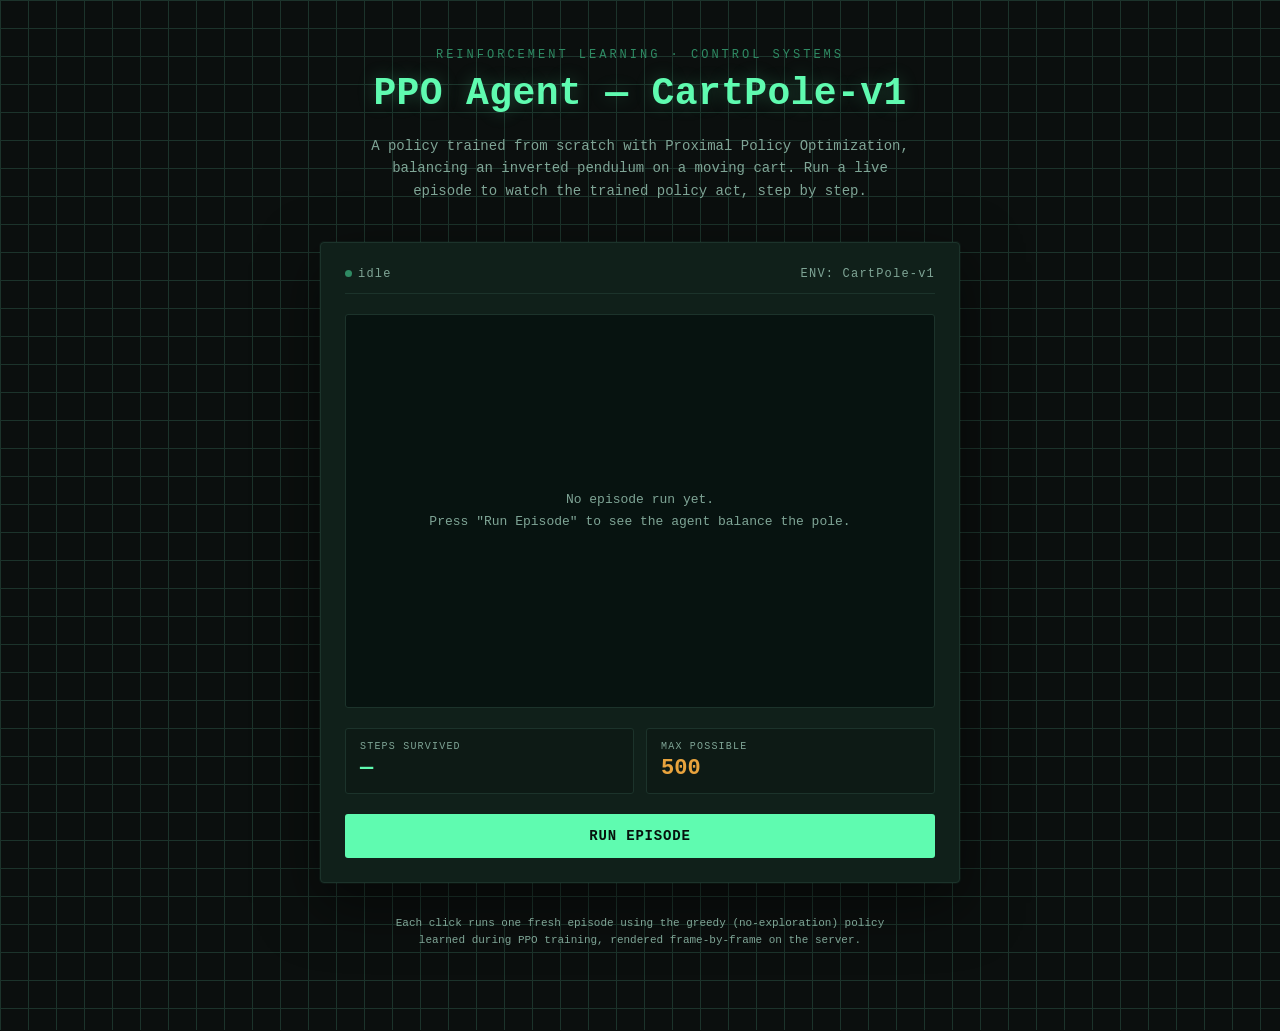
<file: cartpole-ppo-webapp/templates/index.html>
<!DOCTYPE html>
<html lang="en">
<head>
<meta charset="UTF-8">
<meta name="viewport" content="width=device-width, initial-scale=1.0">
<title>PPO / CartPole-v1 — Live Policy Demo</title>
<style>
  :root {
    --bg: #0b0f0e;
    --panel: #10201a;
    --grid: #1c332b;
    --phosphor: #5ffbb0;
    --phosphor-dim: #2f8a63;
    --amber: #e8a33d;
    --text: #d7ede2;
    --text-dim: #7fa596;
  }

  * { box-sizing: border-box; }

  body {
    margin: 0;
    min-height: 100vh;
    background:
      linear-gradient(var(--grid) 1px, transparent 1px) 0 0 / 100% 28px,
      linear-gradient(90deg, var(--grid) 1px, transparent 1px) 0 0 / 28px 100%,
      var(--bg);
    background-color: var(--bg);
    color: var(--text);
    font-family: "IBM Plex Mono", "SFMono-Regular", Consolas, monospace;
    display: flex;
    flex-direction: column;
    align-items: center;
    padding: 48px 20px 80px;
  }

  .eyebrow {
    color: var(--phosphor-dim);
    letter-spacing: 0.25em;
    font-size: 12px;
    text-transform: uppercase;
    margin-bottom: 10px;
  }

  h1 {
    font-size: clamp(24px, 4vw, 38px);
    margin: 0 0 6px;
    color: var(--phosphor);
    text-shadow: 0 0 18px rgba(95, 251, 176, 0.25);
    font-weight: 600;
    letter-spacing: 0.01em;
  }

  .subtitle {
    color: var(--text-dim);
    font-size: 14px;
    margin-bottom: 40px;
    max-width: 560px;
    text-align: center;
    line-height: 1.6;
  }

  .console {
    width: min(640px, 92vw);
    background: var(--panel);
    border: 1px solid var(--grid);
    border-radius: 4px;
    padding: 24px;
    box-shadow: 0 0 0 1px rgba(95, 251, 176, 0.04), 0 20px 60px rgba(0,0,0,0.5);
  }

  .console-header {
    display: flex;
    justify-content: space-between;
    align-items: center;
    border-bottom: 1px solid var(--grid);
    padding-bottom: 12px;
    margin-bottom: 20px;
    font-size: 12px;
    color: var(--text-dim);
    letter-spacing: 0.1em;
  }

  .status-dot {
    display: inline-block;
    width: 7px;
    height: 7px;
    border-radius: 50%;
    background: var(--phosphor-dim);
    margin-right: 6px;
  }
  .status-dot.live { background: var(--phosphor); box-shadow: 0 0 8px var(--phosphor); }

  .stage {
    width: 100%;
    aspect-ratio: 600 / 400;
    background: #071310;
    border: 1px solid var(--grid);
    border-radius: 3px;
    display: flex;
    align-items: center;
    justify-content: center;
    overflow: hidden;
    margin-bottom: 20px;
  }

  .stage img {
    width: 100%;
    height: 100%;
    object-fit: contain;
    image-rendering: crisp-edges;
  }

  .stage .placeholder {
    color: var(--text-dim);
    font-size: 13px;
    text-align: center;
    padding: 20px;
    line-height: 1.7;
  }

  .stats {
    display: flex;
    gap: 12px;
    margin-bottom: 20px;
  }

  .stat {
    flex: 1;
    background: #0d1a15;
    border: 1px solid var(--grid);
    border-radius: 3px;
    padding: 12px 14px;
  }

  .stat .label {
    font-size: 10px;
    color: var(--text-dim);
    letter-spacing: 0.12em;
    text-transform: uppercase;
    margin-bottom: 4px;
  }

  .stat .value {
    font-size: 22px;
    color: var(--phosphor);
    font-weight: 600;
  }

  .stat .value.amber { color: var(--amber); }

  button {
    width: 100%;
    background: var(--phosphor);
    color: #06130d;
    border: none;
    border-radius: 3px;
    padding: 14px;
    font-family: inherit;
    font-size: 14px;
    font-weight: 700;
    letter-spacing: 0.06em;
    text-transform: uppercase;
    cursor: pointer;
    transition: background 0.15s ease, transform 0.1s ease;
  }

  button:hover:not(:disabled) { background: #7dffc4; }
  button:active:not(:disabled) { transform: scale(0.99); }
  button:disabled {
    background: var(--phosphor-dim);
    cursor: not-allowed;
    opacity: 0.7;
  }

  footer {
    margin-top: 32px;
    font-size: 11px;
    color: var(--text-dim);
    text-align: center;
    max-width: 500px;
    line-height: 1.6;
  }

  footer a { color: var(--phosphor-dim); }

  @media (prefers-reduced-motion: reduce) {
    * { transition: none !important; }
  }
</style>
</head>
<body>

  <div class="eyebrow">Reinforcement Learning · Control Systems</div>
  <h1>PPO Agent — CartPole-v1</h1>
  <p class="subtitle">
    A policy trained from scratch with Proximal Policy Optimization,
    balancing an inverted pendulum on a moving cart. Run a live episode
    to watch the trained policy act, step by step.
  </p>

  <div class="console">
    <div class="console-header">
      <span><span class="status-dot" id="statusDot"></span><span id="statusText">idle</span></span>
      <span>ENV: CartPole-v1</span>
    </div>

    <div class="stage" id="stage">
      <div class="placeholder">No episode run yet.<br>Press "Run Episode" to see the agent balance the pole.</div>
    </div>

    <div class="stats">
      <div class="stat">
        <div class="label">Steps Survived</div>
        <div class="value" id="stepsValue">—</div>
      </div>
      <div class="stat">
        <div class="label">Max Possible</div>
        <div class="value amber" id="maxValue">500</div>
      </div>
    </div>

    <button id="runBtn">Run Episode</button>
  </div>

  <footer>
    Each click runs one fresh episode using the greedy (no-exploration) policy
    learned during PPO training, rendered frame-by-frame on the server.
  </footer>

  <script>
    const runBtn = document.getElementById("runBtn");
    const stage = document.getElementById("stage");
    const stepsValue = document.getElementById("stepsValue");
    const statusDot = document.getElementById("statusDot");
    const statusText = document.getElementById("statusText");

    runBtn.addEventListener("click", async () => {
      runBtn.disabled = true;
      runBtn.textContent = "Running…";
      statusDot.classList.add("live");
      statusText.textContent = "simulating";
      stage.innerHTML = '<div class="placeholder">Running episode on server…</div>';

      try {
        const res = await fetch("/run-episode");
        const data = await res.json();

        stage.innerHTML = `<img src="${data.gif}" alt="CartPole episode">`;
        stepsValue.textContent = data.steps;
        statusText.textContent = "done";
      } catch (err) {
        stage.innerHTML = '<div class="placeholder">Something went wrong running the episode. Please try again.</div>';
        statusText.textContent = "error";
      } finally {
        statusDot.classList.remove("live");
        runBtn.disabled = false;
        runBtn.textContent = "Run Episode";
      }
    });
  </script>

</body>
</html>
</file>
